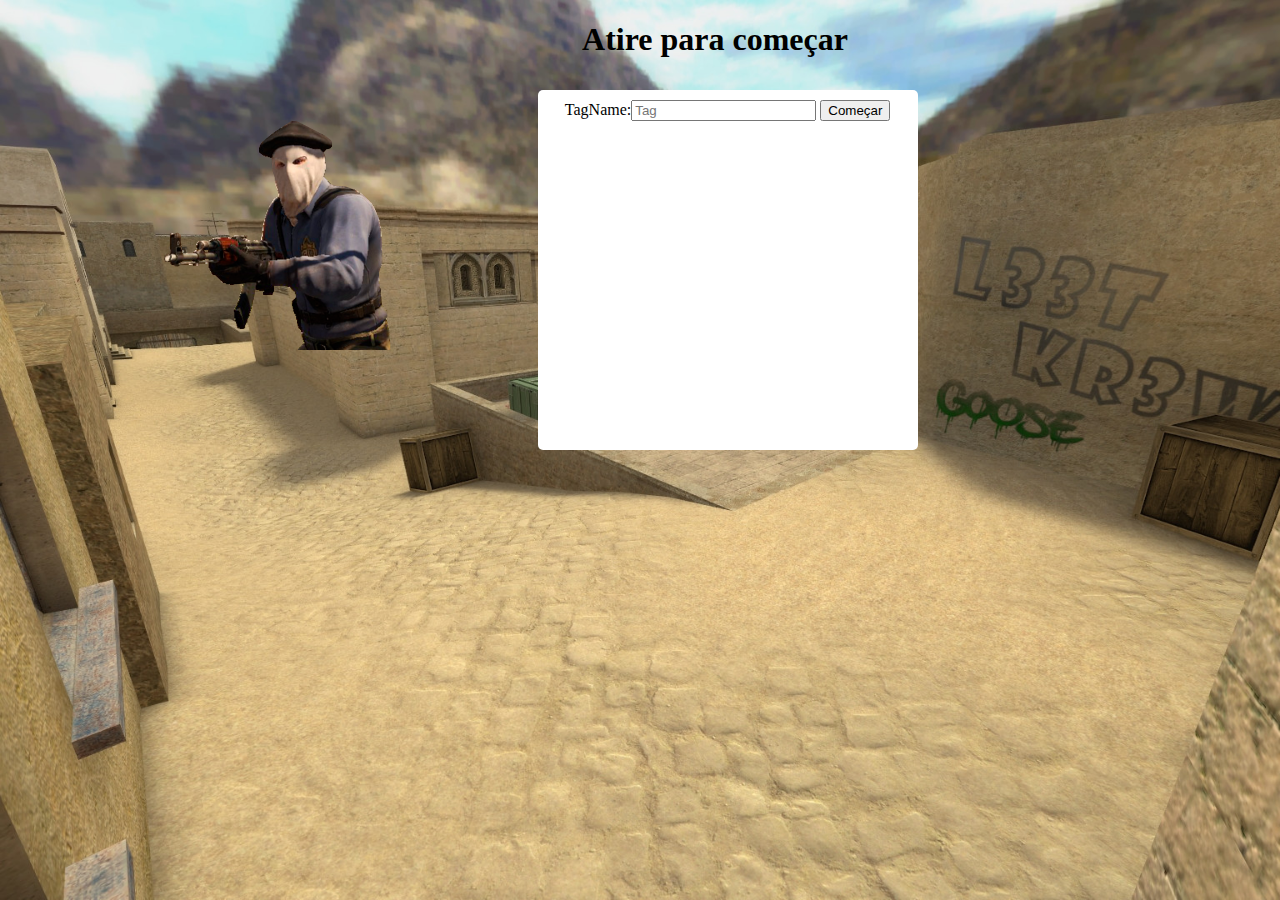
<file: index.html>
<!DOCTYPE html>
<meta charset="utf-8">
<meta http-equiv="X-UA-Compatible" content="IE=edge">
<title>Game</title>
<meta name="description" content="">
<meta name="viewport" content="width=device-width, initial-scale=1">
<link rel="stylesheet" href="shot.css">
</head>

<body>
    <div id='pointsboard' class='pointsboards'>
        <p class="points">Pontos: 0</p>
        <p class="timer">Tempo Restante: 30s</p>
    </div>

    <h1 style="text-align: center">Atire para começar</h1>

    <div id="getName" class="GetNames">
        TagName:<input type="text" placeholder="Tag" name="TagName" id="tagName">
        <button onclick="starts()">Começar</button>
    </div>



    <div id='img' class='img'>
        <img src="/Jogo/img/eneme.png" id='ball1' class="ball" style="position: fixed; width: width=device-width/2; height: width=device-width/2">
        <img src="/Jogo/img/eneme.png" id='ball2' class="ball" style="position: fixed; width: width=device-width/2; height: width=device-width/2">
        <img src="/Jogo/img/eneme.png" id='ball3' class="ball" style="position: fixed; width: width=device-width/2; height: width=device-width/2">
        <img src="/Jogo/img/eneme.png" id='ball4' class="ball" style="position: fixed; width: width=device-width/2; height: width=device-width/2">
        <img src="/Jogo/img/eneme.png" id='ball5' class="ball" style="position: fixed; width: width=device-width/2; height: width=device-width/2">
    </div>

    <div id="ranking" class="ranking">
        <h5>Ranking!!</h5>
        <p class="pointsR">Seus pontos: </p>

    </div>


    <script type="text/javascript" src="jogoLogic.js">

    </script>
</body>

</html>
</file>
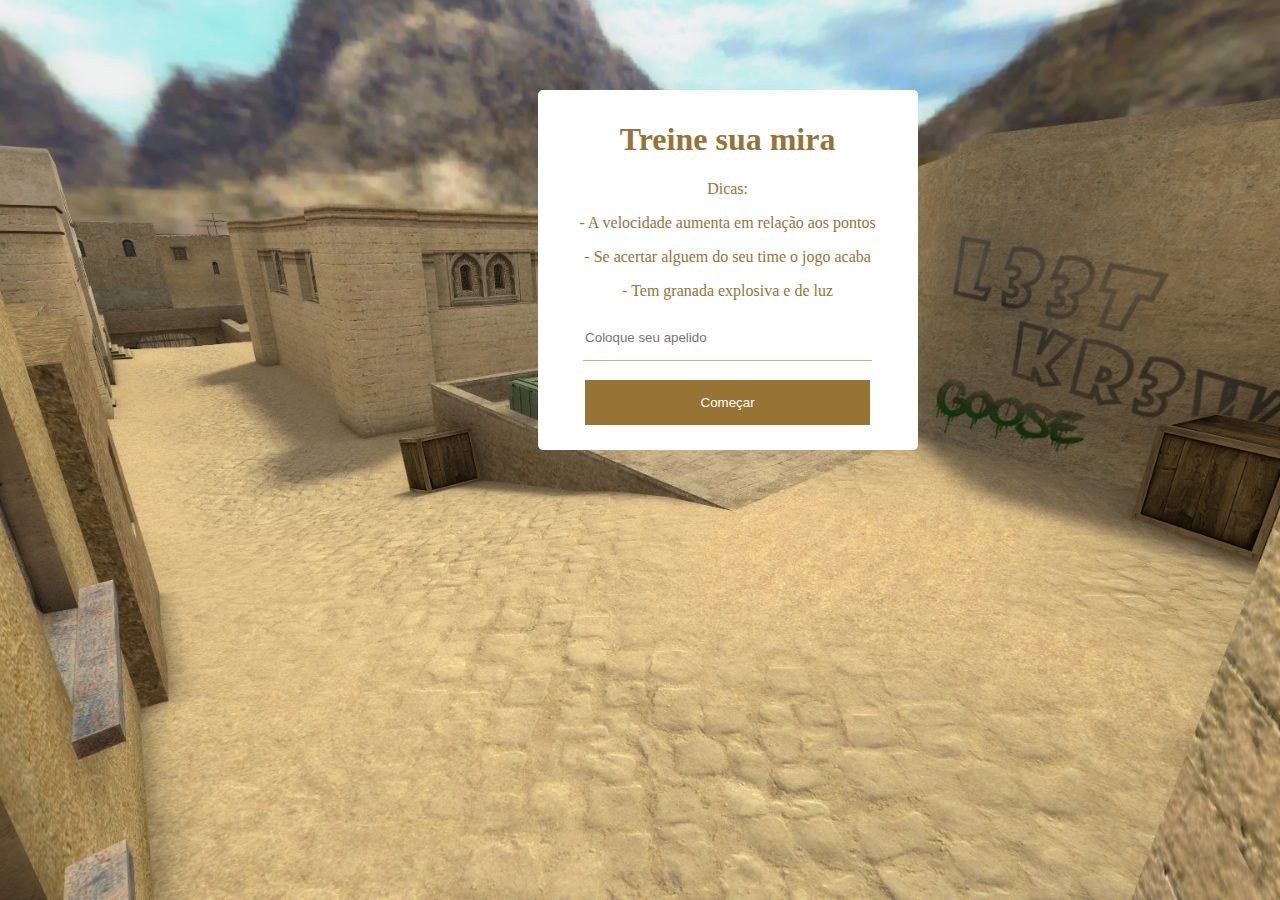
<file: Jogo/index.html>
<!DOCTYPE html>
<meta charset="utf-8">
<meta http-equiv="X-UA-Compatible" content="IE=edge">
<title>Game</title>
<meta name="description" content="">
<meta name="viewport" content="width=device-width, initial-scale=1">
<link rel="stylesheet" href="shot.css">
</head>

<body>
    <div id='pointsboard' class='pointsboards' style="display: inline-block">
        <p class="points">Pontos: 0</p>
        <p class="timer">Tempo Restante: 30s</p>
    </div>

    <div style="display: inline-block">
        <img src="/img/grenadeExplosion.png" id='grenadeIcon' onclick="grenade()" class="grenade grenadeItem">
    </div>

    
    <div id="getName" class="GetNames" style="">
        <h1 class="texto" style="text-align: center;">Treine sua mira</h1>
        <p class="texto">Dicas:</p>
        <p class="texto">- A velocidade aumenta em relação aos pontos</p>
        <p class="texto">- Se acertar alguem do seu time o jogo acaba</p>
        <p class="texto">- Tem granada explosiva e de luz</p>
        <input class="nameField" type="text" placeholder="Coloque seu apelido" name="TagName" id="tagName"></br>
        <button class="login" onclick="starts()">Começar</button>
    </div>



    <div id='img' class='img'>
        <img src="/img/eneme.png" id='ball1' class="ball enemies"
            style="position: fixed; width: device-width/2; height: device-width/2">
        <img src="/img/eneme.png" id='ball2' class="ball enemies"
            style="position: fixed; width: device-width/2; height: device-width/2">
        <img src="/img/eneme.png" id='ball3' class="ball enemies"
            style="position: fixed; width: device-width/2; height: device-width/2">
        <img src="/img/eneme.png" id='ball4' class="ball enemies"
            style="position: fixed; width: device-width/2; height: device-width/2">
        <img src="/img/eneme.png" id='ball5' class="ball enemies"
            style="position: fixed; width: device-width/2; height: device-width/2">
        <img src="/img/friend.png" id='ball6' class="ball friend"
            style="position: fixed; width: device-width/2; height: device-width/2; ">
        <img src="/img/time.png" id='ball7' class="ball time"
            style="position: fixed; width: device-width/2; height: device-width/2; ">
        <img src="/img/grenadeFlash.png" id='ball8' style="position: fixed; width: 50px; height: 50px; "
            class="ball flash bang">
        <img src="/img/grenadeExplosion.png" id='ball9' style="position: fixed; width: 150px; height: 100px; "
            class="ball flash bang">

    </div>

    <div id="flashba" class="flashWhite hidden">
        teste
    </div>

    <div id="ranking" class="ranking">
        <p class="pointsR">Seus pontos: </p>
        <h3 class="texto" style="margin-bottom: 5px">Ranking</h3>

    </div>


    <script type="text/javascript" src="jogoLogic.js">

    </script>
</body>

</html>
</file>
<file: shot.css>
div { 
  float: left
}

html {
     /* cursor: none; */
     cursor: crosshair;
}

body {
    background: url(/img/dust2.jpg) no-repeat center center fixed;
    -webkit-background-size: cover;
    -moz-background-size: cover;
    background-size: cover;
    -o-background-size: cover;
  }

  .pointsboards {
    width: 150px;
    height: 100px;
    background-color:white;
    border-radius: 5px;
    text-align: center;
    display: inline-block;
    visibility: hidden;

  }

  .GetNames{
    background: white;
    width: 380px;
    height: 350px;
    border-radius: 5px;
    text-align: center;
    padding-top: 10px;
    margin: auto;
    position: absolute;
    left: 42%;
    top: 10%;
  }

  .buttonStart{
    margin-left: 50%;
    margin-top: 50%;
    background: black;
  }

  .ranking{
    visibility: hidden;
    background-color: white;
    text-align: center;
    width: 300px;
    height: 50%;
    border-radius: 5px;
    display: inline-block;
    /* margin-right: 20%;
    margin-left: 20%; */
    margin: auto;
    position: absolute;
    left: 42%;
    top: 10%;
  }

  .enemies {
    opacity: 0;
  }

  .friend{
    visibility: hidden;
  }

  .time{
    visibility: hidden;
  }
  
  .flash{
    visibility: hidden;
  }

  .flashWhite {
    background: white; 
    width: 100%; 
    height: 540px;
    color: white;
    position: absolute;
  }

  .bang {
    width: 100px;
    height: 100px;
  }

  .visible {
    visibility: visible;
    opacity: 1;
    /* transition: opacity 2s linear; */
  }
  .hidden {
    visibility: hidden;
    opacity: 0;
    transition: visibility 0s 2s, opacity 2s linear;
  }

  .nameField{
    height: 12%;
    width: 75%;
    border: 1px solid #d0b17a;
    border-top: none;
    border-left: none;
    border-right: none;
    /* border-bottom-color: black; */
  }  
  
  .login{
    margin-top: 5%;
    background: #977335;
    color: white;
    width: 75%;
    height: 13%;
    border: #977335;
  }

.texto{
  color: #977335
}

p {
  color: #977335
}

.ranking > h3 > p {
  border-bottom: 1px solid #977335;
  margin-bottom: 0px;
  margin-top: 0px;
  width: 100%;
}

.grenadeItem{
  position: fixed; 
  width: 150px; 
  height: 100px; 
  display: inline;
  visibility: hidden;
}
</file>
<file: Jogo/shot.css>
div { 
  float: left
}

html {
     /* cursor: none; */
     cursor: crosshair;
}

body {
    background: url(/img/dust2.jpg) no-repeat center center fixed;
    -webkit-background-size: cover;
    -moz-background-size: cover;
    background-size: cover;
    -o-background-size: cover;
  }

  .pointsboards {
    width: 150px;
    height: 100px;
    background-color:white;
    border-radius: 5px;
    text-align: center;
    display: inline-block;
    visibility: hidden;

  }

  .GetNames{
    background: white;
    width: 380px;
    height: 350px;
    border-radius: 5px;
    text-align: center;
    padding-top: 10px;
    margin: auto;
    position: absolute;
    left: 42%;
    top: 10%;
  }

  .buttonStart{
    margin-left: 50%;
    margin-top: 50%;
    background: black;
  }

  .ranking{
    visibility: hidden;
    background-color: white;
    text-align: center;
    width: 300px;
    height: 50%;
    border-radius: 5px;
    display: inline-block;
    /* margin-right: 20%;
    margin-left: 20%; */
    margin: auto;
    position: absolute;
    left: 35%;
    top: 10%;
  }

  .enemies {
    opacity: 0;
  }

  .friend{
    visibility: hidden;
  }

  .time{
    visibility: hidden;
  }
  
  .flash{
    visibility: hidden;
  }

  .flashWhite {
    background: white; 
    width: 99%; 
    height: 540px;
    color: white;
    position: absolute;
  }

  .bang {
    width: 100px;
    height: 100px;
  }

  .visible {
    visibility: visible;
    opacity: 1;
    /* transition: opacity 2s linear; */
  }
  .hidden {
    visibility: hidden;
    opacity: 0;
    transition: visibility 0s 2s, opacity 2s linear;
  }

  .nameField{
    height: 12%;
    width: 75%;
    border: 1px solid #d0b17a;
    border-top: none;
    border-left: none;
    border-right: none;
    /* border-bottom-color: black; */
  }  
  
  .login{
    margin-top: 5%;
    background: #977335;
    color: white;
    width: 75%;
    height: 13%;
    border: #977335;
  }

.texto{
  color: #977335
}

p {
  color: #977335
}

.ranking > h3 > p {
  border-bottom: 1px solid #977335;
  margin-bottom: 0px;
  margin-top: 0px;
  width: 100%;
}

.grenadeItem{
  position: fixed; 
  width: 150px; 
  height: 100px; 
  display: inline;
  visibility: hidden;
}
</file>
